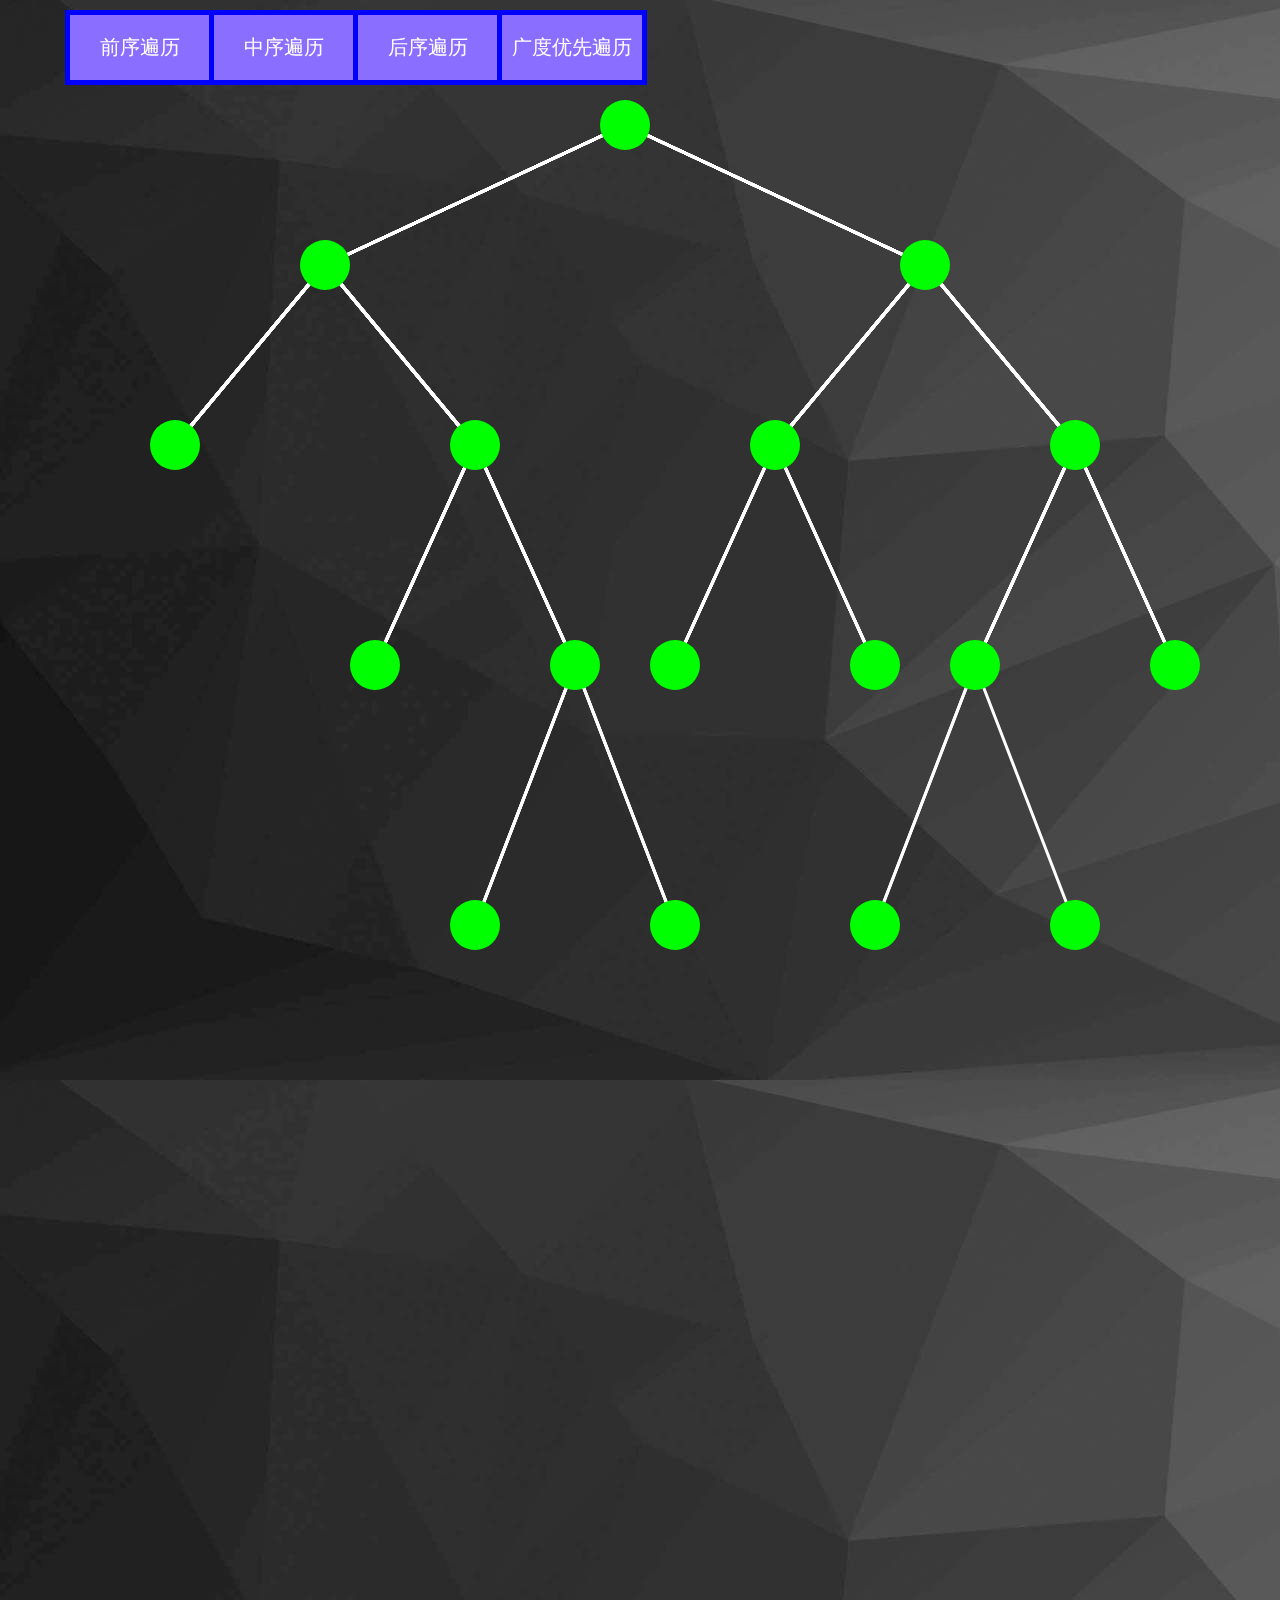
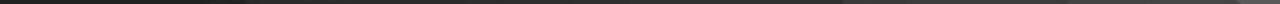
<file: Four/index.html>
<!DOCTYPE html>
<html lang="zh-cmn-Hans">
<head>
    <meta charset="UTF-8">
    <title>第四题</title>
    <link rel="stylesheet" href="style.css">
    <script src="js.js"></script>
</head>
<body>
<div id="container">
    <button onclick="Pre_Order()">前序遍历</button>
    <button onclick="In_Order()">中序遍历</button>
    <button onclick="Post_Order()">后序遍历</button>
    <button onclick="Layer()">广度优先遍历</button>
</div>
    <canvas id="cvs" width="1500px" height="1600px">你的浏览器不支持canvas</canvas><!--这货是个元素。。。会占地方-->

    <div id="root">
    </div>
</body>
<script>
    init();
</script>
</html>
</file>
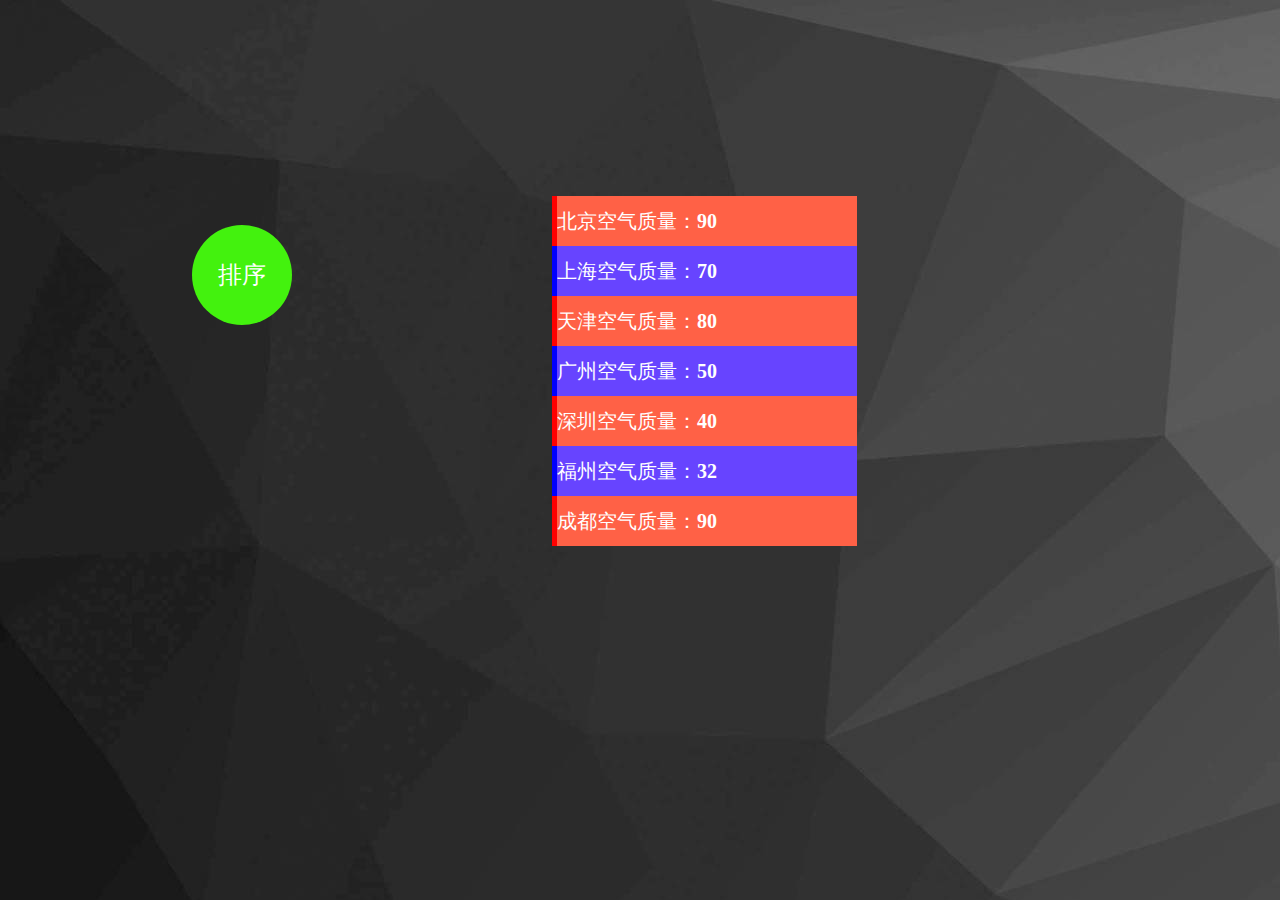
<file: Three/index.html>
<!DOCTYPE html>
<html lang="zh-cmn-Hans">
<head>
    <meta charset="UTF-8">
    <title>第三题</title>
    <script src="js.js"></script>
    <link rel="stylesheet" href="style.css">
</head>
<body>

<ul id="source">
    <li class="odd">北京空气质量：<b>90</b></li>
    <li class="even">上海空气质量：<b>70</b></li>
    <li class="odd">天津空气质量：<b>80</b></li>
    <li class="even">广州空气质量：<b>50</b></li>
    <li class="odd">深圳空气质量：<b>40</b></li>
    <li class="even">福州空气质量：<b>32</b></li>
    <li class="odd" >成都空气质量：<b>90</b></li>
</ul>

<button id="sort-btn">排序</button>

<ul id="resort">
    <!--
    <li>第一名：北京空气质量：<b>90</b></li>
    <li>第二名：成都空气质量：<b>90</b></li>
    <li>第三名：天津空气质量：<b>90</b></li>
  ..
    顺序列出空气质量排名
     -->
</ul>

<script type="text/javascript">

    var judge=0;//用于判断按钮是否第一次被点击
    /**
     * getData方法
     * 读取id为source的列表，获取其中城市名字及城市对应的空气质量
     * 返回一个数组，格式见函数中示例
     */
    function getData()
    {
        var row;
        var city,quality;

        var List = document.getElementById("source").getElementsByTagName("li");
        var Length = List.length;

        var Data=[];
        for(row = 0; row < Length; row++)
        {
            city = List[row].innerHTML;
            quality = List[row].getElementsByTagName("b")[0].innerHTML;
            Data[row]=[city,quality];
        }

        return Data;
    }

    /**
     * sortAqiData
     * 按空气质量对data进行从小到大的排序
     * 返回一个排序后的数组
     */
    function sortAqiData(Data)
    {
        var i1,i2;

        var temporaryData =[];//临时存储城市和空气质量
        var Length = Data.length;//获取列表城市总数

        for (i1 = 0; i1 < Length - 1; i1++)
        {
            for (i2 = 0; i2 < Length - 1 - i1; i2++)
            {
                if ( Data[i2][1] < Data[i2+1][1] )//将最小的数放到最后，然后再判断除最后一个数外的数
                {
                    temporaryData = [ Data[i2][0],Data[i2][1] ];//临时存储城市和空气质量
                    Data[i2][0] = Data[i2+1][0];
                    Data[i2][1] = Data[i2+1][1];

                    Data[i2+1][0] = temporaryData[0];
                    Data[i2+1][1] = temporaryData[1];
                }
            }
        }

        return Data;
    }

    /**
     * render
     * 将排好序的城市及空气质量指数，输出显示到id位resort的列表中
     * 格式见ul中的注释的部分
     */
    function render(Data)
    {
        var i;

        var Object = document.getElementById('resort');
        var node;

        var Length = Data.length;

        for(i = 0;i < Length;i++)
        {
              node = document.createElement('li');
              node.innerHTML = Data[i][0];
              Object.appendChild(node);
            if( (i+1) % 2 == 1)//奇偶判断添加背景
            {
                node.className += 'odd';
            }
            else{
                node.className += 'even';
            }
        }
        //淡入动画
        setTimeout(function(){
              FadeIn(Object,2,100);
        },2400);
    }

    function btnHandle()
    {
        if(judge == 0)
        {
            judge = 1;
            var aqiData = getData();
            aqiData = sortAqiData(aqiData);
            FadeOut(document.getElementById('source'),2);//淡出动画
            render(aqiData);
        }
    }

    function init()
    {
        // 在这下面给sort-btn绑定一个点击事件，点击时触发btnHandle函数
        var element = document.getElementById('sort-btn');
        element.addEventListener('click',btnHandle);
    }
    init();
</script>

</body>
</html>
</file>
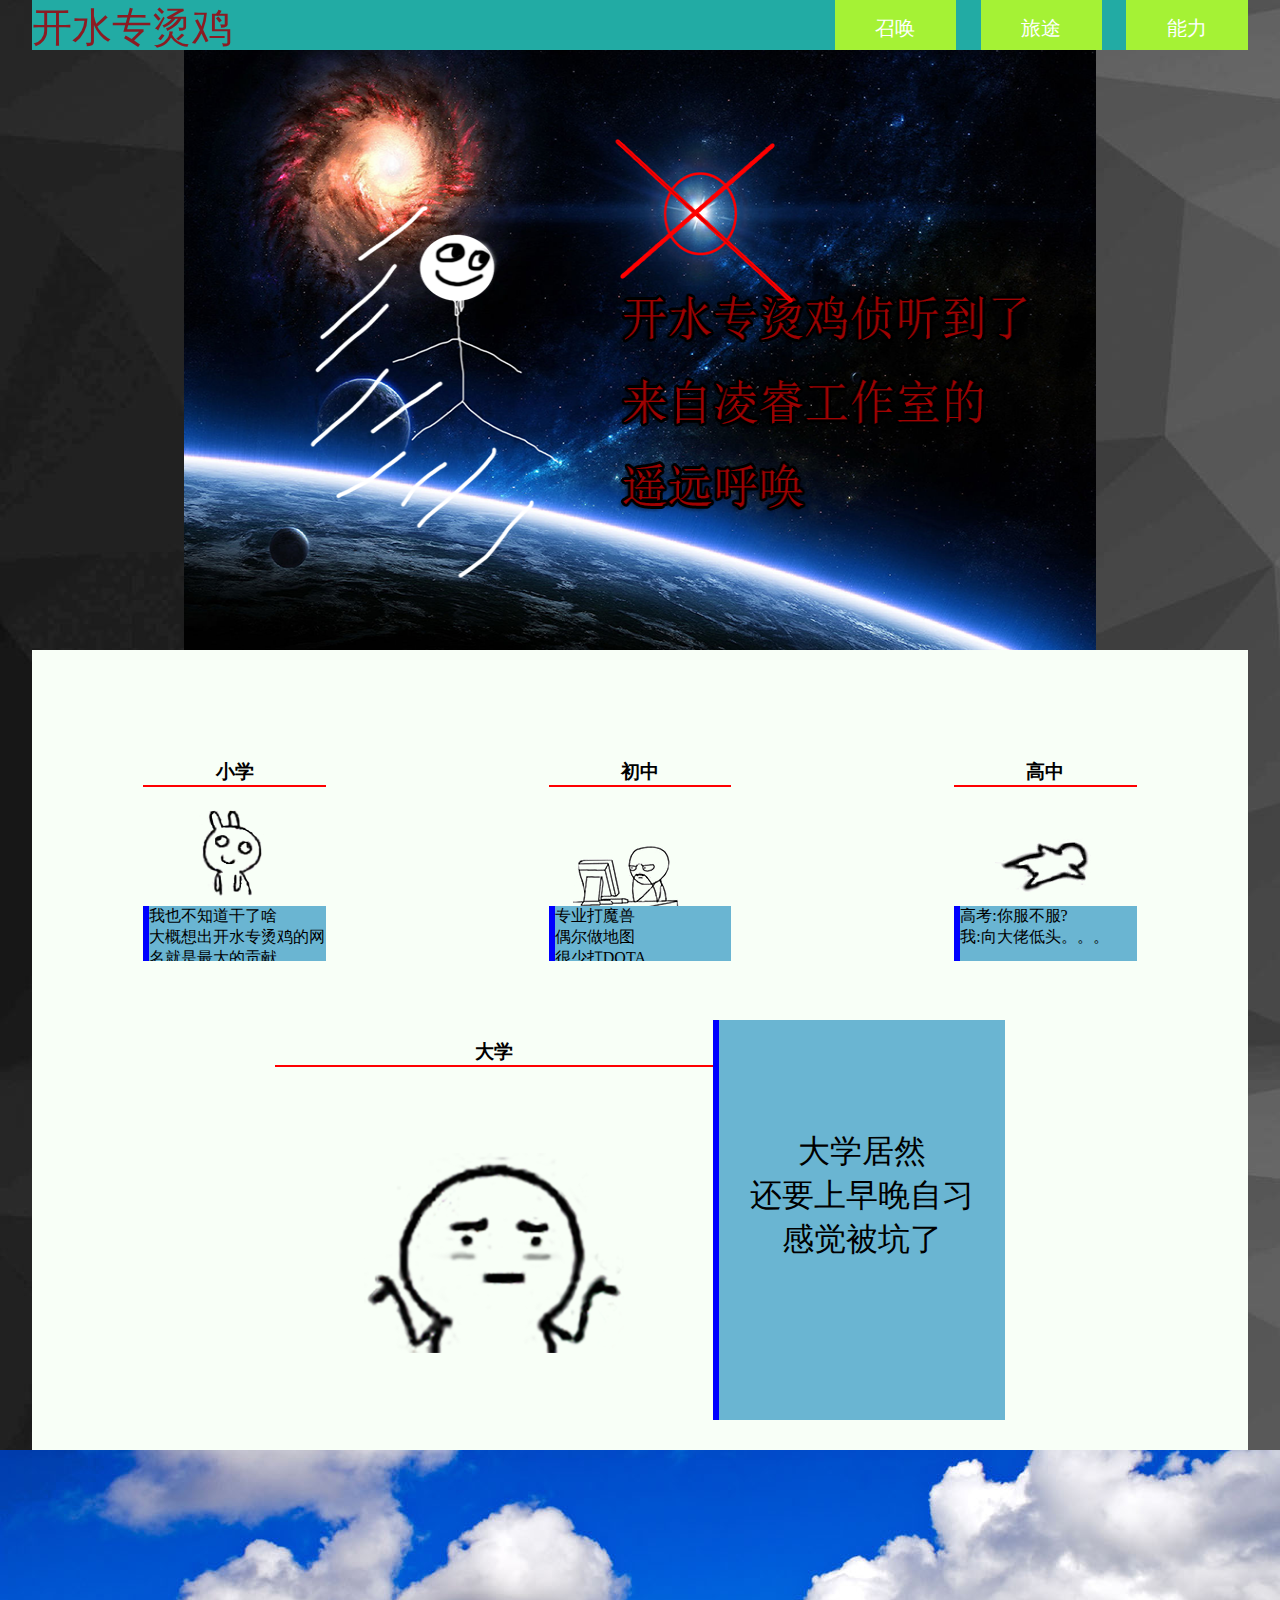
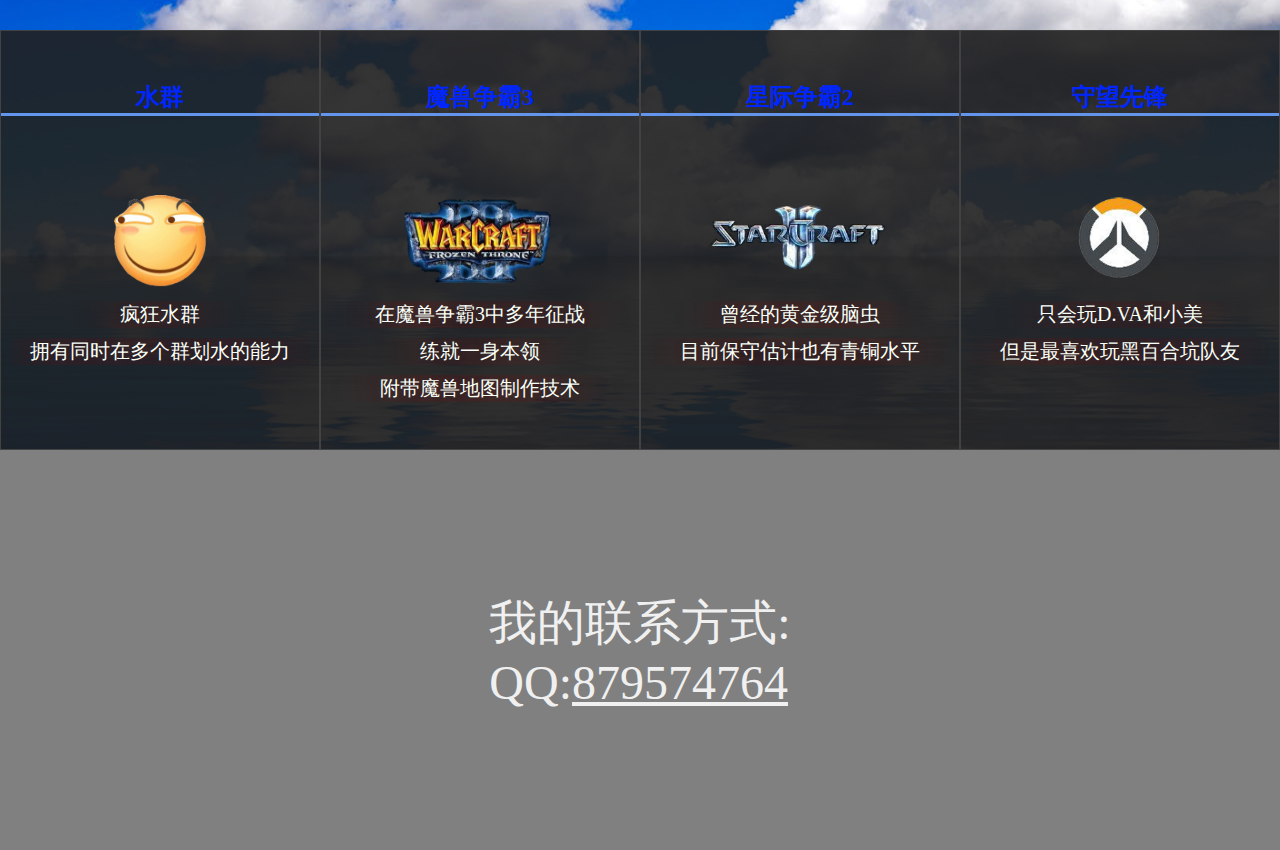
<file: Two/index.html>
<!DOCTYPE html>
<html lang="zh-cmn-Hans">
<head>
    <meta charset="UTF-8">
    <title>第二题</title>
    <link rel="stylesheet" href="style.css">
    <script src="jquery-3.1.1.min.js"></script>
    <script src="js.js"></script>
</head>

<body>
<div id="container">
    <div id="navbar">
          <div>开水专烫鸡</div>
          <a href="#" class="item">召唤</a>
          <a href="#about" class="item">旅途</a>
          <a href="#ability" class="item">能力</a>
    </div>

    <div id="picture">
        <img src="picture.png" alt="picture">
    </div>

    <div id="about" class="slide">

      <div class="part"> <!--第一部分-->
        <div class="item"><!--小学-->
            <h3>小学</h3>
            <img src="about_p1.png" alt="小学">
            <div>我也不知道干了啥<br>
              大概想出开水专烫鸡的网名就是最大的贡献
            </div>
        </div>
        <div class="item"><!--初中-->
            <h3>初中</h3>
            <img src="about_p2.png" alt="初中">
            <div>专业打魔兽<br>
                 偶尔做地图<br>
                 很少打DOTA
            </div>
        </div>
        <div class="item"><!--高中-->
            <h3>高中</h3>
            <img src="about_p3.png" alt="高中">
            <div>高考:你服不服?<br>
                 我:向大佬低头。。。
            </div>
        </div>
      </div>

      <dive class="part"><!--第二部分-->
        <div class="item_special"><!--大学-->
            <div>
              <h3>大学</h3>
              <img src="about_p5.png" alt="大学">
            </div>
            <div>大学居然<br>
                 还要上早晚自习<br>
                 感觉被坑了
            </div>
        </div>
      </div>

    </div>

    <div id="ability" class="slide">
          <div class="item">
              <h2>水群</h2>
              <img src="ability_p1.png" alt="多线水群">
              <p>疯狂水群</p>
              <p>拥有同时在多个群划水的能力</p>
          </div>
          <div class="item">
              <h2>魔兽争霸3</h2>
              <img src="ability_p2.png" alt="魔兽争霸3">
              <p>在魔兽争霸3中多年征战</p>
              <p>练就一身本领</p>
              <p>附带魔兽地图制作技术</p>
          </div>
          <div class="item">
              <h2>星际争霸2</h2>
              <img src="ability_p3.png" alt="星际争霸2">
              <p>曾经的黄金级脑虫</p>
              <p>目前保守估计也有青铜水平</p>
          </div>
          <div class="item">
              <h2>守望先锋</h2>
              <img src="ability_p4.png" alt="守望先锋">
              <p>只会玩D.VA和小美</p>
              <p>但是最喜欢玩黑百合坑队友</p>
          </div>
    </div>

    <div id="footer">
        <div class="item">
            我的联系方式:<br>
            QQ:<span>879574764</span>
        </div>
    </div>

    <a id="backtotop" href="#">
        back to top
    </a>
</div>
</body>

</html>
</file>
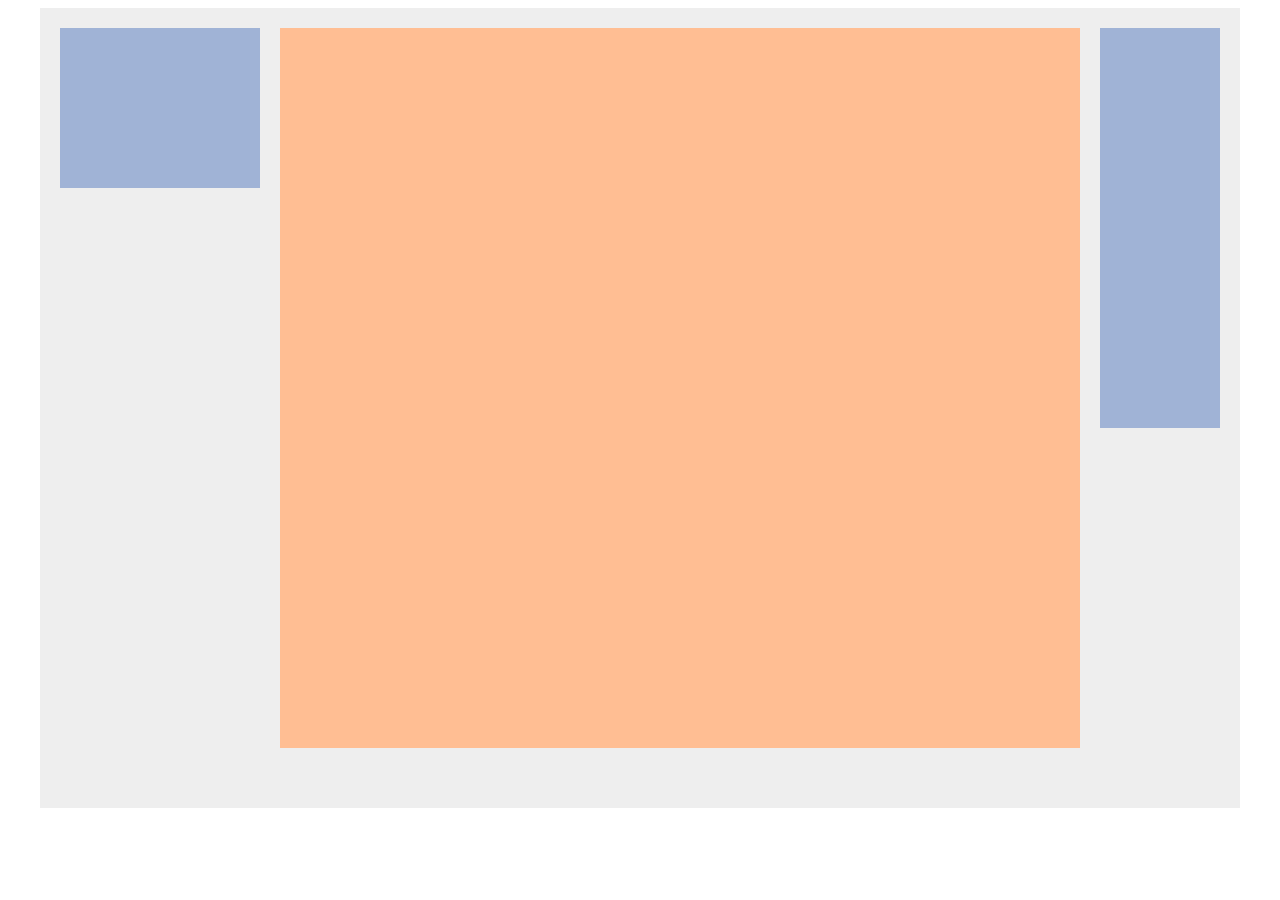
<file: One/First_way.html>
<!DOCTYPE html>
<html lang="en">
<head>
    <meta charset="UTF-8">
    <title>第一题(1)</title>
</head>
<body>

<div id="container">
    <div id="left">
    </div>

    <div id="center">
    </div>

    <div id="right">
    </div>
</div>

</body>

<style>
    #container {
        /*位置设置*/
        position: relative;
        margin: auto;
        /*形状设置*/
        width: 95%;
        height: 800px;
        /*颜色设置*/
        background-color: #eee;

        overflow: hidden;
    }

    #left {
        /*位置设置*/
        position: absolute;
        top:0;
        left:0;
        margin: 20px;
        /*形状设置*/
        width: 200px;
        height: 20%;
        /*颜色设置*/
        background-color: #a0b3d6;
    }

    #center {
        /*位置设置*/
        margin-top: 20px;
        margin-right: 160px;
        margin-left: 240px;
        /*形状设置*/
        height: 90%;
        /*颜色设置*/
        background-color: #ffbe93;
    }

    #right {
        /*位置设置*/
        position: absolute;
        top:0;
        right:0;
        margin: 20px;
        /*形状设置*/
        width: 120px;
        height: 50%;
        /*颜色设置*/
        background-color: #a0b3d6;
    }
</style>

</html>
</file>
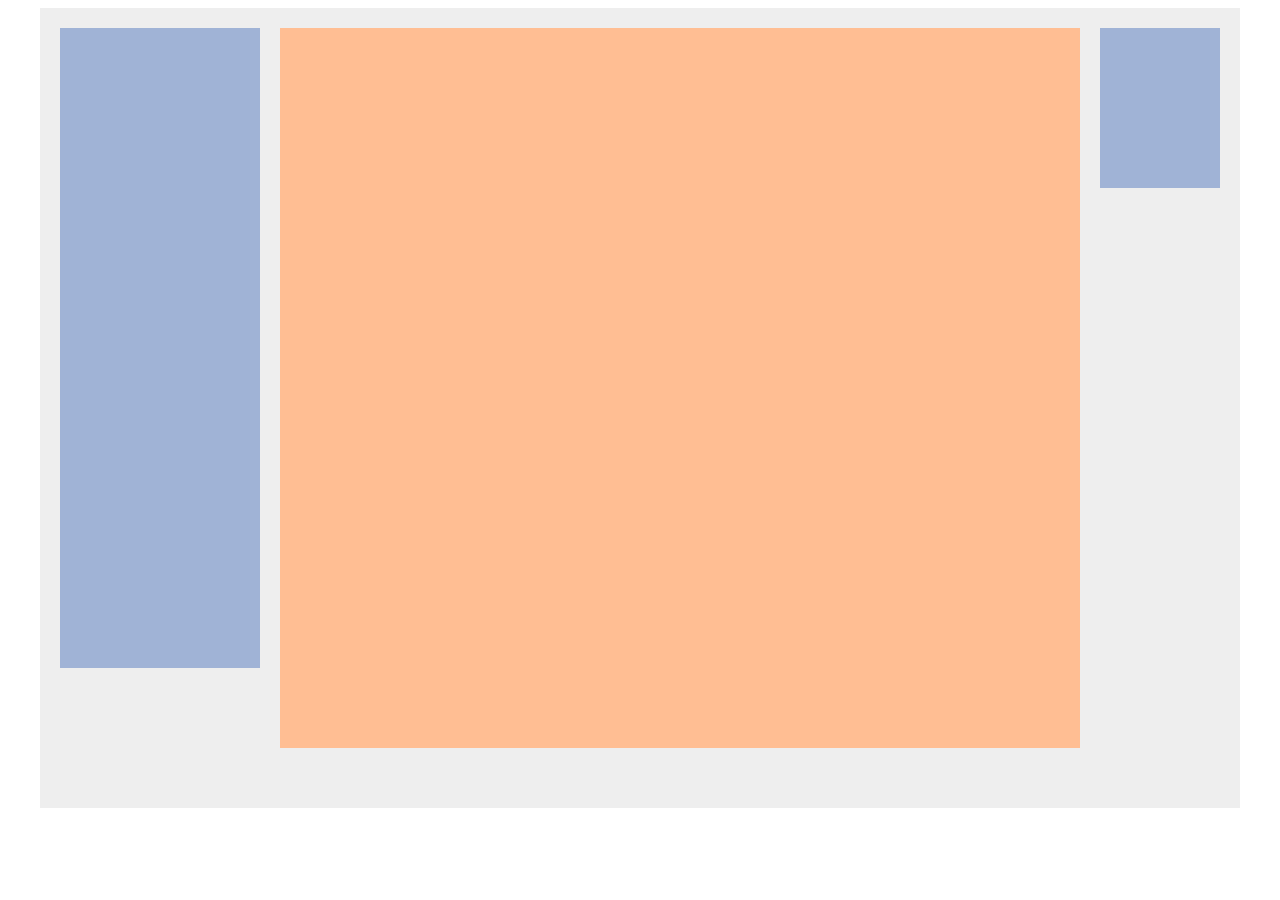
<file: One/Second_way.html>
<!DOCTYPE html>
<html lang="en">
<head>
    <meta charset="UTF-8">
    <title>第一题(2)</title>
</head>
<body>
<div id="container">
    <div id="left"></div><!--位置不能交换-->
    <div id="right"></div>
    <div id="center"></div>
</div>
</body>

<style>
    #container {
        /*位置设置*/
        position: relative;
        margin:auto;
        /*形状设置*/
        width: 95%;
        height: 800px;
        /*颜色设置*/
        background-color: #eee;

        overflow: hidden;
    }

    #center{
        height: 90%;
        margin-top: 20px;
        margin-right: 160px;
        margin-left: 240px;
        background: #ffbe93;

    }

    #left{
        float: left;
        margin: 20px;
        background: #a0b3d6;
        width: 200px;
        height: 80%;
    }

    #right{
        float: right;
        margin: 20px;
        background: #a0b3d6;
        width: 120px;
        height: 20%;
    }
</style>

</html>
</file>
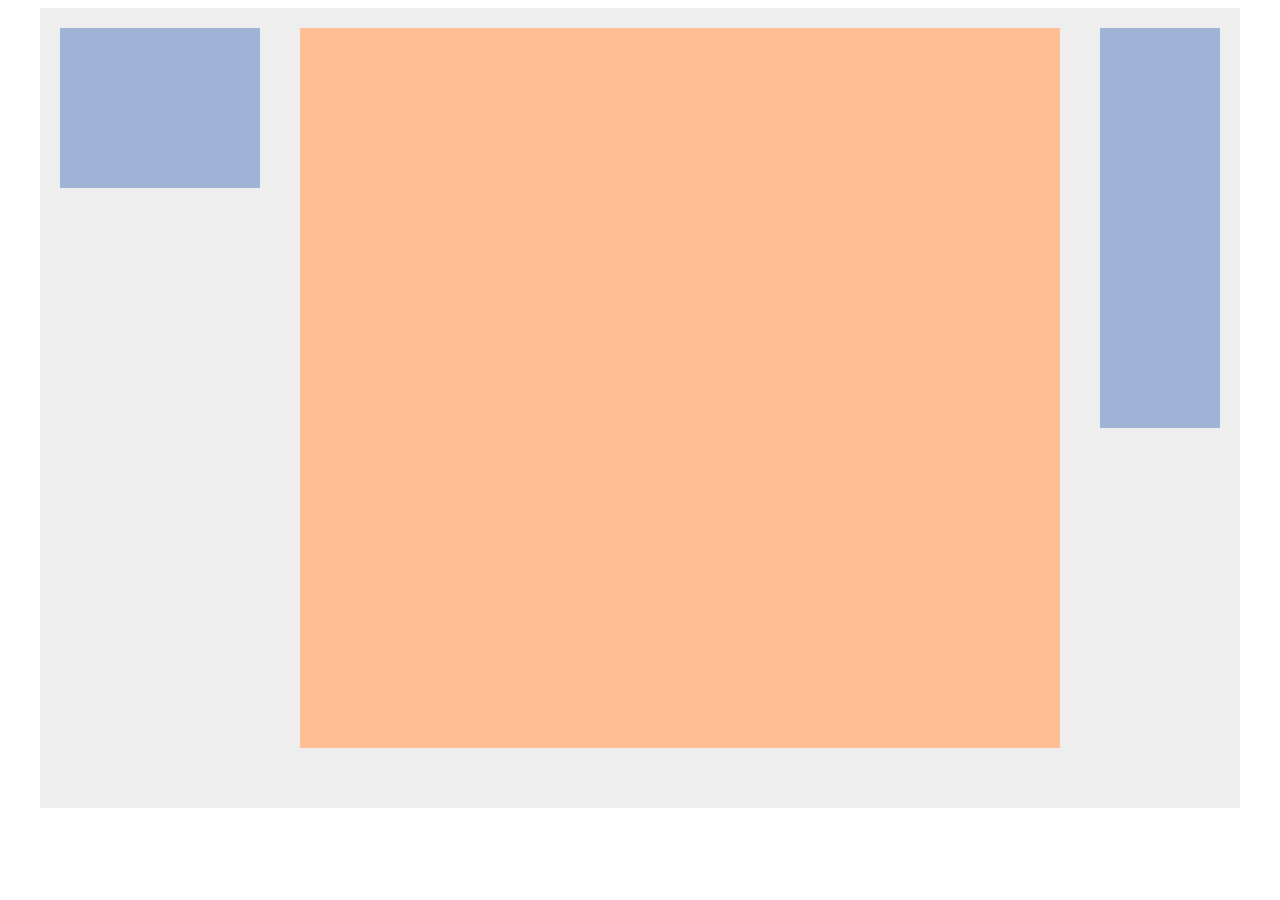
<file: One/Third_way.html>
<!DOCTYPE html>
<html lang="en">
<head>
    <meta charset="UTF-8">
    <title>第一题(3)</title>
</head>
<body>

<div id="container">
    <div id="left">
    </div>

    <div id="center">
    </div>

    <div id="right">
    </div>
</div>

</body>

<style>
    #container {
        /*位置设置*/
        position: relative;
        margin: auto;
        /*形状设置*/
        width: 95%;
        height: 800px;
        /*颜色设置*/
        background-color: #eee;
        /*布局设置*/
        display: flex;

        overflow: hidden;
    }

    #left {
        /*位置设置*/
        margin: 20px;
        /*形状设置*/
        width: 200px;
        height: 20%;
        /*颜色设置*/
        background-color: #a0b3d6;
    }

    #center {
        /*位置设置*/
        margin: 20px;
        flex: 1;
        /*形状设置*/
        height: 90%;
        /*颜色设置*/
        background-color: #ffbe93;
    }

    #right {
        /*位置设置*/
        margin: 20px;
        /*形状设置*/
        width: 120px;
        height: 50%;
        /*颜色设置*/
        background-color: #a0b3d6;
    }
</style>

</html>
</file>
<file: Four/style.css>
html,body{
    height: 100%;
    margin:0;
}

body{
    /*总字体设置*/
    font-family: 楷体,宋体,微软雅黑,serif;
    /*形状设置*/
    background: url(background.jpg);
    /*位置设置*/
    position: relative;
}

#container{
    /*位置设置*/
    position: absolute;
    top:10px;
    left:75px;
    /*形状设置*/
    width: 800px;
    /*颜色设置*/
    background: none;
}

button{
    /*文本设置*/
    font-size:1.25em;
    color: white;
    /*形状设置*/
    border:5px solid blue;
    /*位置设置*/
    margin-left: -10px;/*button似乎有最小margin*/
    width: 150px;
    height:75px;
    /*颜色设置*/
    background: #8a6eff;
}

button:hover{
    background: #000067;
}

div{
    /*位置设置*/
    position: absolute;/*使每个节点位置相对于整个视图*/
    /*形状设置*/
    border-radius: 100%;
    width:50px;
    height:50px;
    background: #00ff00;
}

#root{
    position: absolute;
    top: 100px;
    left:600px;;
}
</file>
<file: Three/style.css>
html {
    height: 100%;/*获取了viewport的高度*/
}

body{
    background: url("background.jpg");
    /*文本设置*/
    font-family: 宋体, 微软雅黑, serif;
    /*位置设置*/
    position:relative;

    height: 100%;/*body从父元素html处获取高度，所以html必须有高度才能获取*/
    margin:0;/*我认为body有一个默认margin，将他设置为0可以取消滚动条*/
}

button{
    /*位置设置*/
    position: absolute;
    top:25%;
    left:15%;
    /*形状设置*/
    border-radius:100%;
    width: 100px;
    height: 100px;
    /*颜色设置*/
    background: #43f20e;
    /*w文本设置*/
    color: white;
    font-size:1.5em;
    border: none;
    /*溢出设置*/
    overflow: hidden;
}

button:hover {
    box-shadow: 1px 1px 20px black;
}

ul{
    /*位置设置*/
    position: absolute;
    left:40%;
    top: 20%;
}

li{
    /*形状设置*/
    overflow: hidden;
    width: 300px;
    height:50px;
    /*文本设置*/
    color: white;
    font-size:1.25em;
    line-height: 50px;

}

.odd{
    /*背景设置*/
    border-left: 5px solid red;
    background: #ff6146;
}

.even{
    /*背景设置*/
    border-left: 5px solid blue;
    background: #6744ff;
}

#resort{
    opacity: 0;
}
</file>
<file: Two/style.css>
* {
  box-sizing: border-box;
}
body {
  overflow: scroll;
  /*必须这样做才能激活window滚动*/
  height: 2450px;
  /*总字体设置*/
  font-family: 楷体,宋体,微软雅黑,serif;
  /*形状设置*/
  width: 100%;
  min-width: 800px;
  /*背景图片*/
  background-image: url(background.jpg);
  margin: 0;
  /*取消body默认的margin，防止水平滚动条出现*/
}
#container {
  /*形状设置*/
  width: 95%;
  /*位置设置*/
  position: relative;
  margin: auto;
  /*颜色设置*/
  background-color: red;
}
#navbar {
  /*位置设置*/
  position: fixed;
  /*形状设置*/
  min-width: 600px;
  width: 95%;
  /*position:fixed的元素相对于viewport定位，宽度设为95%与container一致*/
  height: 50px;
  /*颜色设置*/
  background-color: #22aba4;
  /*内部元素设置*/
  display: flex;
  /*flexbox必须有这个属性*/
  justify-content: flex-end;
  z-index: 1;
  /*防止导航条被遮挡*/
}
#navbar div {
  /*位置设置*/
  position: absolute;
  top: 0;
  left: 0;
  /*颜色设置*/
  color: #8b1c23;
  /*文本设置*/
  font-size: 2.5em;
}
#navbar .item {
  /*形状设置*/
  width: 10%;
  height: 50px;
  /*位置设置*/
  margin-left: 2%;
  /*颜色设置*/
  background-color: #a5f235;
  /*文字设置*/
  text-decoration: none;
  color: white;
  padding: 15px;
  text-align: center;
  font-size: 1.25em;
  /*默认字体大小为16px*/
  overflow: hidden;
  /*防止文字溢出*/
  /***************注意下面这个，动画名是colorchange！*******************/
}
#navbar .item:hover {
  animation: 1.5s colorchange forwards;
}
@keyframes colorchange {
  0% {
    background: #a5f235;
    box-shadow: none;
  }
  100% {
    background: #d14545;
    /*
  *效果说明:
  *为box创建阴影效果
  *x,y:偏移量
  *size:阴影大小
  *color:阴影颜色
  *可叠加3个shadow
  */
    box-shadow: 0 0 10px black, 0 0 0 white, 0 0 0 white;
  }
}
#picture {
  /*位置设置*/
  position: absolute;
  top: 50px;
  /*形状设置*/
  width: 100%;
  height: 600px;
  /*背景设置*/
  background: none;
}
#picture img {
  height: 100%;
  width: 75%;
  min-height: 100%;
  min-width: 75%;
  /*
   *效果说明:
   *将图片居中
   */
  display: block;
  /*将img改为block元素，margin才能正常生效*/
  margin: auto;
}
#about {
  /*位置设置*/
  position: absolute;
  top: 650px;
  /*形状设置*/
  width: 100%;
  height: 800px;
  /*颜色设置*/
  background-color: #f8fff7;
  /*内部元素设置*/
  display: flex;
  flex-direction: column;
  justify-content: space-around;
}
#about .part {
  display: flex;
  flex-direction: row;
  justify-content: space-around;
  /*第一部分的item样式*/
  /*第二部分的item样式*/
}
#about .part .item {
  /*形状设置*/
  width: 15%;
  height: 220px;
  overflow: hidden;
  /*位置设置*/
  margin-top: 5%;
}
#about .part .item:hover {
  /*
  *效果说明:
  *为box创建阴影效果
  *x,y:偏移量
  *size:阴影大小
  *color:阴影颜色
  *可叠加3个shadow
  */
  box-shadow: 1px 1px 4px black, 0 0 50px blue, 0 0 10px darkblue;
}
#about .part .item h3 {
  border-bottom: 2px solid red;
  text-align: center;
  /*设置文本居中*/
}
#about .part .item img {
  height: 100px;
  /*
   *效果说明:
   *将图片居中
   */
  display: block;
  /*将img改为block元素，margin才能正常生效*/
  margin: auto;
}
#about .part .item div {
  border-left: 6px solid blue;
  background: #6ab5d2;
  margin: 0;
  height: 100%;
}
#about .part .item_special {
  /*布局设置*/
  display: flex;
  flex-direction: row;
  /*形状设置*/
  width: 60%;
  height: 400px;
  overflow: hidden;
  /*左半部分item*/
  /*右半部分item*/
}
#about .part .item_special:hover {
  /*
  *效果说明:
  *为box创建阴影效果
  *x,y:偏移量
  *size:阴影大小
  *color:阴影颜色
  *可叠加3个shadow
  */
  box-shadow: 1px 1px 4px green, 0 0 50px black, 0 0 10px darkblue;
}
#about .part .item_special div:nth-of-type(1) {
  /*布局设置*/
  display: flex;
  flex-direction: column;
  /*形状设置*/
  margin: 0;
  height: 100%;
  width: 60%;
}
#about .part .item_special div:nth-of-type(1) h3 {
  border-bottom: 2px solid red;
  text-align: center;
  /*设置文本居中*/
}
#about .part .item_special div:nth-of-type(1) img {
  height: 200px;
  /*
   *效果说明:
   *将图片居中
   */
  display: block;
  /*将img改为block元素，margin才能正常生效*/
  margin: auto;
}
#about .part .item_special div:nth-of-type(2) {
  /*形状设置*/
  width: 40%;
  margin: 0;
  height: 100%;
  /*颜色设置*/
  border-left: 6px solid blue;
  background: #6ab5d2;
  /*文本设置*/
  padding-top: 15%;
  font-size: 2em;
  text-align: center;
}
#ability {
  /*位置设置*/
  position: absolute;
  top: 1450px;
  /*形状设置*/
  width: 100%;
  height: 600px;
  /*内部元素设置*/
  display: flex;
  align-items: flex-end;
  /*背景图片*/
  background-image: url(ability_bg.jpg);
}
#ability .item {
  /*形状设置*/
  width: 25%;
  height: 70%;
  border: 1px #424242 solid;
  /*位置设置*/
  /*颜色设置*/
  background: rgba(31, 31, 31, 0.9);
}
#ability .item img {
  height: 100px;
  /*
   *效果说明:
   *将图片居中
   */
  display: block;
  /*将img改为block元素，margin才能正常生效*/
  margin: auto;
}
#ability .item h2 {
  color: #0026ff;
  border-bottom: 3px solid cornflowerblue;
  text-align: center;
  margin-top: 50px;
  margin-bottom: 75px;
}
#ability .item p {
  /*文字设置*/
  color: #f8fff7;
  margin: 10px;
  text-align: center;
  font-size: 1.25em;
  /*设置字体尺寸相对倍数，默认为16px*/
  text-shadow: 0 0 50px red;
  overflow: hidden;
  /*防止文字溢出*/
}
#footer {
  /*位置设置*/
  position: absolute;
  top: 2050px;
  /*形状设置*/
  width: 100%;
  height: 400px;
  /*颜色设置*/
  background-color: grey;
  /*内部元素设置*/
  display: flex;
  align-items: center;
}
#footer .item {
  margin: auto;
  font-size: 3em;
  color: #f0f0f0;
}
#footer .item span {
  text-decoration: underline;
}
#backtotop {
  /*形状设置*/
  width: 150px;
  height: 50px;
  border-radius: 100%;
  /*位置设置*/
  position: fixed;
  right: 50px;
  bottom: 25px;
  /*颜色设置*/
  background-color: #000000;
  /*文字设置*/
  text-decoration: none;
  color: white;
  text-align: center;
  padding: 15px;
  overflow: hidden;
  /*防止文字溢出*/
}
#backtotop:hover {
  border: 1px solid black;
  /*
  *效果说明:
  *为box创建阴影效果
  *x,y:偏移量
  *size:阴影大小
  *color:阴影颜色
  *可叠加3个shadow
  */
  box-shadow: 1px 1px 10px black, 0 0 0 white, 0 0 0 white;
}
#backtotop:active {
  background-color: #0d0d0d;
  border: 1px solid black;
  /*
  *效果说明:
  *为box创建阴影效果
  *x,y:偏移量
  *size:阴影大小
  *color:阴影颜色
  *可叠加3个shadow
  */
  box-shadow: 1px 1px 10px black, 0 0 0 white, 0 0 0 white;
}
/******************************************模块区********************************************************************/
@keyframes slidein {
  0% {
    width: 0;
    opacity: 0;
  }
  25% {
    width: 100%;
    opacity: 0.5;
  }
  50% {
    width: 100%;
    opacity: 1;
  }
  75% {
    opacity: 1;
  }
  100% {
    opacity: 1;
  }
}
.slidein {
  animation: slidein 2s forwards;
}
.slide {
  opacity: 1;
}
</file>
